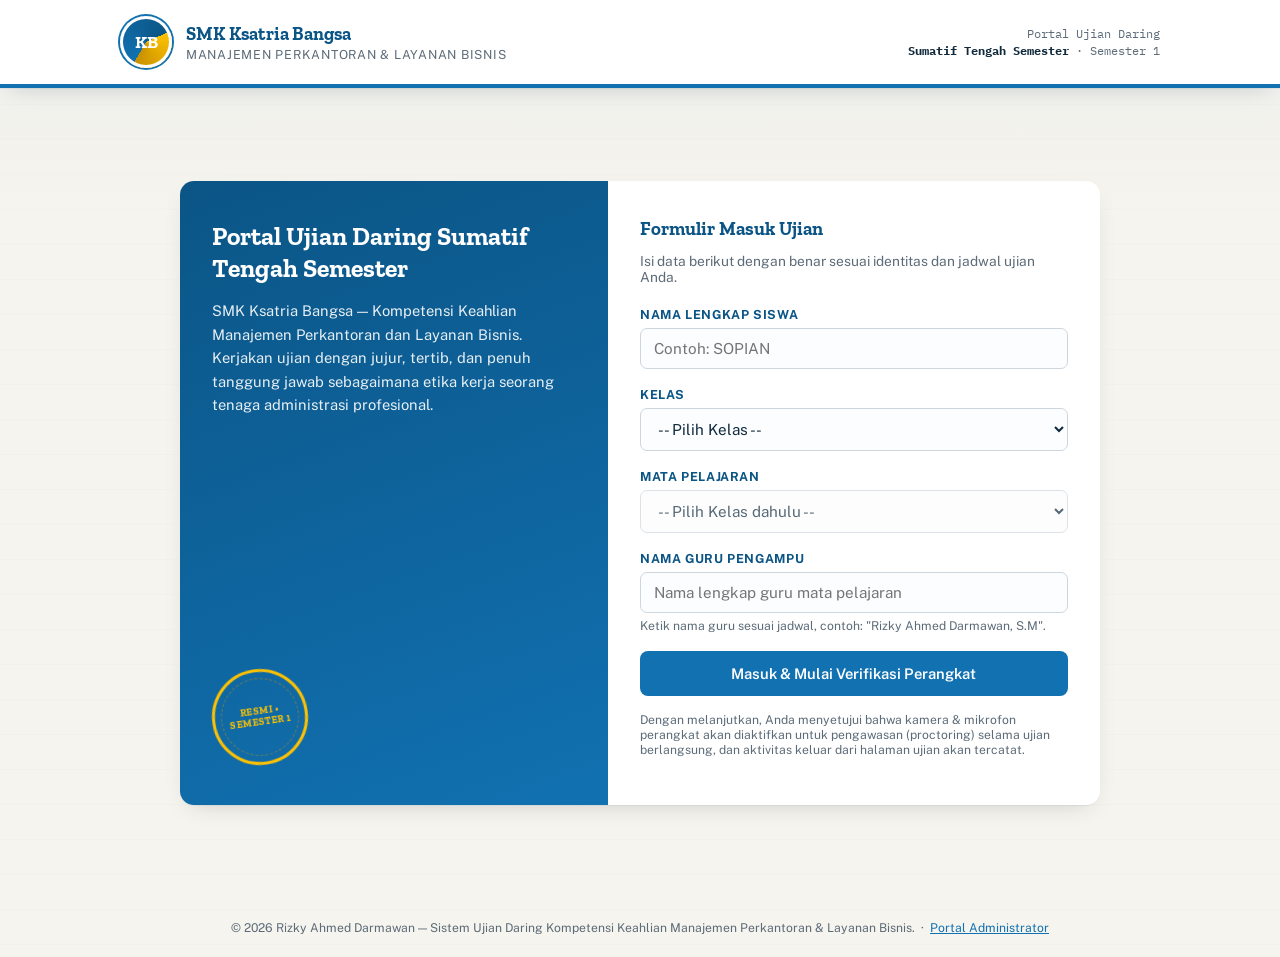
<file: index.html>
<!DOCTYPE html>
<html lang="id">
<head>
<meta charset="UTF-8">
<meta name="viewport" content="width=device-width, initial-scale=1.0, maximum-scale=1.0, user-scalable=no">
<title>Portal Ujian Daring — SMK Ksatria Bangsa</title>
<meta name="description" content="Portal Sumatif Tengah Semester — Kompetensi Keahlian Manajemen Perkantoran dan Layanan Bisnis, SMK Ksatria Bangsa">
<link rel="stylesheet" href="style.css">
</head>
<body>

<header class="letterhead">
  <div class="letterhead-inner">
    <div class="letterhead-brand">
      <div class="letterhead-crest"><span>KB</span></div>
      <div class="letterhead-text">
        <h1>SMK Ksatria Bangsa</h1>
        <p>Manajemen Perkantoran &amp; Layanan Bisnis</p>
      </div>
    </div>
    <div class="letterhead-doc">
      Portal Ujian Daring<br>
      <b>Sumatif Tengah Semester</b> · Semester 1
    </div>
  </div>
</header>

<main id="app" class="page-wrap"></main>

<footer class="footer-note">
  &copy; <span id="yr"></span> Rizky Ahmed Darmawan — Sistem Ujian Daring Kompetensi Keahlian Manajemen Perkantoran &amp; Layanan Bisnis.
  &nbsp;·&nbsp; <a href="admin.html">Portal Administrator</a>
</footer>

<script>document.getElementById("yr").textContent = new Date().getFullYear();</script>
<script src="firebase-config.js"></script>
<script src="cloud.js"></script>
<script src="data.js"></script>
<script src="db.js"></script>
<script src="shared.js"></script>
<script src="app.js"></script>
</body>
</html>
</file>
<file: style.css>
/* ============================================================
   SMK KSATRIA BANGSA — PORTAL UJIAN DARING
   Identitas visual: Manajemen Perkantoran & Layanan Bisnis (OTKP)
   Konsep: dokumen resmi kantor — kop surat, cap/stempel tinta,
   tabel ledger administrasi, tab folder arsip.
   ============================================================ */

@import url('https://fonts.googleapis.com/css2?family=Zilla+Slab:wght@500;600;700&family=Public+Sans:wght@400;500;600;700&family=IBM+Plex+Mono:wght@500;600&display=swap');

:root{
  --c-primary:#1171b1;
  --c-primary-dark:#0b5586;
  --c-primary-light:#e7f2fa;
  --c-accent:#fcc102;
  --c-accent-dark:#c99000;
  --c-ink:#10293c;
  --c-paper:#f6f4ee;
  --c-paper-line:#dcd6c5;
  --c-card:#ffffff;
  --c-muted:#5c6b78;
  --c-danger:#c0392b;
  --c-danger-bg:#fdecea;
  --c-success:#1e7e45;
  --c-success-bg:#e8f6ee;
  --font-display:'Zilla Slab', Georgia, serif;
  --font-body:'Public Sans', -apple-system, Segoe UI, sans-serif;
  --font-mono:'IBM Plex Mono', 'Courier New', monospace;
  --radius:10px;
  --shadow-doc: 0 1px 0 rgba(16,41,60,.05), 0 8px 24px -12px rgba(16,41,60,.25);
}

/* ---------- ANIMASI ---------- */
@keyframes fadeInUp{from{opacity:0;transform:translateY(10px);}to{opacity:1;transform:translateY(0);}}
@keyframes fadeIn{from{opacity:0;}to{opacity:1;}}
@keyframes stampIn{0%{opacity:0;transform:rotate(-8deg) scale(2.1);}55%{opacity:1;transform:rotate(-10deg) scale(.94);}100%{opacity:1;transform:rotate(-8deg) scale(1);}}
@keyframes popCheck{0%{transform:scale(.75);}60%{transform:scale(1.12);}100%{transform:scale(1);}}
@keyframes crestSpin{from{transform:rotate(0deg);}to{transform:rotate(360deg);}}
@keyframes pulse{0%,100%{opacity:1;}50%{opacity:.55;}}
@keyframes alarmFlash{0%{opacity:0;}15%{opacity:1;}100%{opacity:0;}}

@media (prefers-reduced-motion: reduce){
  *,*::before,*::after{animation-duration:0.001ms !important;animation-iteration-count:1 !important;transition-duration:0.001ms !important;}
}

*{box-sizing:border-box;}
html,body{margin:0;padding:0;}
body{
  font-family:var(--font-body);
  background:
    linear-gradient(180deg, rgba(17,113,177,.04), transparent 220px),
    repeating-linear-gradient(180deg, transparent 0, transparent 34px, rgba(17,113,177,.035) 35px),
    var(--c-paper);
  color:var(--c-ink);
  min-height:100vh;
  -webkit-font-smoothing:antialiased;
}
img,video{max-width:100%;}
button{font-family:inherit;}
a{color:var(--c-primary);}

.container{max-width:1080px;margin:0 auto;padding:0 20px;}

/* ---------- KOP SURAT / LETTERHEAD ---------- */
.letterhead{
  background:var(--c-card);
  border-bottom:4px solid var(--c-primary);
  box-shadow:var(--shadow-doc);
  animation:fadeIn .4s ease both;
}
.letterhead-crest{transition:transform .5s ease;}
.letterhead-crest:hover{transform:rotate(360deg);}
.letterhead-inner{
  max-width:1080px;margin:0 auto;padding:16px 20px;
  display:flex;align-items:center;gap:16px;justify-content:space-between;flex-wrap:wrap;
}
.letterhead-brand{display:flex;align-items:center;gap:14px;}
.letterhead-crest{
  width:52px;height:52px;border-radius:50%;
  background:conic-gradient(from 210deg, var(--c-primary), var(--c-primary-dark) 60%, var(--c-accent) 60%, var(--c-accent-dark));
  display:flex;align-items:center;justify-content:center;flex-shrink:0;
  box-shadow:inset 0 0 0 3px #fff, 0 0 0 2px var(--c-primary);
}
.letterhead-crest span{font-family:var(--font-display);font-weight:700;color:#fff;font-size:18px;}
.letterhead-text h1{
  margin:0;font-family:var(--font-display);font-size:1.15rem;font-weight:700;color:var(--c-primary-dark);
  letter-spacing:.2px;
}
.letterhead-text p{margin:2px 0 0;font-size:.78rem;color:var(--c-muted);text-transform:uppercase;letter-spacing:.06em;}
.letterhead-doc{
  font-family:var(--font-mono);font-size:.72rem;color:var(--c-muted);text-align:right;line-height:1.5;
}
.letterhead-doc b{color:var(--c-ink);}
@media (max-width:640px){
  .letterhead-inner{padding:12px 14px;gap:10px;justify-content:center;text-align:center;}
  .letterhead-brand{gap:10px;}
  .letterhead-crest{width:42px;height:42px;}
  .letterhead-crest span{font-size:15px;}
  .letterhead-text h1{font-size:.98rem;}
  .letterhead-text p{font-size:.66rem;}
  .letterhead-doc{font-size:.66rem;text-align:center;width:100%;}
}

/* ---------- SEAL / STAMP BADGE (signature element) ---------- */
.seal{
  --seal-color: var(--c-primary);
  display:inline-flex;align-items:center;justify-content:center;
  width:96px;height:96px;border-radius:50%;
  border:3px solid var(--seal-color);
  position:relative;flex-shrink:0;
  transform:rotate(-8deg);
  color:var(--seal-color);
  font-family:var(--font-display);
  text-align:center;
  animation:stampIn .45s cubic-bezier(.34,1.56,.64,1) both;
}
.seal::before{
  content:"";position:absolute;inset:6px;border:1px dashed var(--seal-color);border-radius:50%;opacity:.55;
}
.seal-label{font-size:.62rem;font-weight:700;text-transform:uppercase;letter-spacing:.05em;line-height:1.15;padding:0 8px;}
.seal.danger{--seal-color:var(--c-danger);}
.seal.success{--seal-color:var(--c-success);}
.seal.accent{--seal-color:var(--c-accent-dark);}

/* ---------- LAYOUT SHELLS ---------- */
.page-wrap{min-height:calc(100vh - 90px);display:flex;flex-direction:column;}
.card{
  background:var(--c-card);border-radius:var(--radius);box-shadow:var(--shadow-doc);
  border:1px solid #e7e2d3;
  animation:fadeInUp .35s ease both;
}
.doc-card{padding:28px;position:relative;}
.doc-card::before{
  content:"";position:absolute;top:0;left:28px;right:28px;height:0;
  border-top:2px solid var(--c-paper-line);
}

/* ---------- BUTTONS ---------- */
.btn{
  display:inline-flex;align-items:center;justify-content:center;gap:8px;
  font-family:var(--font-body);font-weight:600;font-size:.92rem;
  padding:12px 22px;border-radius:8px;border:2px solid transparent;
  cursor:pointer;transition:transform .12s ease, box-shadow .12s ease, background .15s ease;
  text-decoration:none;
}
.btn:hover{transform:translateY(-1px);box-shadow:0 4px 12px rgba(16,41,60,.15);}
.btn:active{transform:translateY(1px);box-shadow:none;}
.btn-primary{background:var(--c-primary);color:#fff;}
.btn-primary:hover{background:var(--c-primary-dark);}
.btn-accent{background:var(--c-accent);color:#3a2c00;}
.btn-accent:hover{background:var(--c-accent-dark);color:#fff;}
.btn-outline{background:transparent;border-color:var(--c-primary);color:var(--c-primary);}
.btn-outline:hover{background:var(--c-primary-light);}
.btn-danger{background:var(--c-danger);color:#fff;}
.btn-ghost{background:transparent;color:var(--c-muted);border-color:transparent;}
.btn-ghost:hover{color:var(--c-ink);}
.btn-sm{padding:7px 14px;font-size:.8rem;border-radius:6px;}
.btn:disabled{opacity:.5;cursor:not-allowed;}
.btn-block{width:100%;}

/* ---------- FORM ---------- */
.field{margin-bottom:18px;}
.field label{
  display:block;font-size:.78rem;font-weight:700;color:var(--c-primary-dark);
  text-transform:uppercase;letter-spacing:.05em;margin-bottom:6px;
}
.field input, .field select, .field textarea{
  width:100%;padding:11px 13px;border:1.5px solid #cdd6dd;border-radius:7px;
  font-family:var(--font-body);font-size:.95rem;background:#fcfdfe;color:var(--c-ink);
}
.field input:focus, .field select:focus, .field textarea:focus{
  outline:none;border-color:var(--c-primary);box-shadow:0 0 0 3px var(--c-primary-light);
}
.field-hint{font-size:.76rem;color:var(--c-muted);margin-top:5px;}
.field-error{font-size:.78rem;color:var(--c-danger);margin-top:5px;font-weight:600;}

/* ---------- LOGIN ---------- */
.login-shell{
  flex:1;display:flex;align-items:center;justify-content:center;padding:32px 16px;
}
.login-grid{display:grid;grid-template-columns:1fr 1.15fr;gap:0;max-width:920px;width:100%;border-radius:14px;overflow:hidden;box-shadow:var(--shadow-doc);}
.login-side{
  background:linear-gradient(160deg, var(--c-primary-dark), var(--c-primary));
  color:#fff;padding:40px 32px;display:flex;flex-direction:column;justify-content:space-between;
}
.login-side h2{font-family:var(--font-display);font-size:1.6rem;line-height:1.25;margin:0 0 12px;}
.login-side p{opacity:.9;font-size:.92rem;line-height:1.6;}
.login-side .stamp-mini{margin-top:auto;}
.login-form-panel{background:#fff;padding:36px 32px;}
.login-form-panel h3{font-family:var(--font-display);margin:0 0 4px;color:var(--c-primary-dark);}
.login-form-panel .sub{color:var(--c-muted);font-size:.86rem;margin-bottom:22px;}
@media (max-width:760px){
  .login-grid{grid-template-columns:1fr;}
  .login-side{padding:28px 24px;}
}
@media (max-width:420px){
  .login-shell{padding:16px 10px;}
  .login-side{padding:20px 18px;}
  .login-side h2{font-size:1.3rem;}
  .login-form-panel{padding:22px 18px;}
}

/* ---------- EXAM TOP BAR ---------- */
.exam-bar{
  position:sticky;top:0;z-index:40;background:var(--c-primary-dark);color:#fff;
  box-shadow:0 2px 10px rgba(0,0,0,.15);
}
.exam-bar-inner{
  max-width:1080px;margin:0 auto;padding:10px 20px;display:flex;align-items:center;justify-content:space-between;gap:14px;flex-wrap:wrap;
}
.exam-meta{font-size:.82rem;line-height:1.4;}
.exam-meta b{font-family:var(--font-display);font-size:.95rem;}
.timer-box{
  font-family:var(--font-mono);font-size:1.35rem;font-weight:600;
  background:rgba(255,255,255,.12);border:1.5px solid var(--c-accent);
  padding:6px 16px;border-radius:8px;letter-spacing:.03em;
}
.timer-box.warn{background:var(--c-danger);border-color:#fff;animation:pulse 1s infinite;}
.strike-box{font-size:.75rem;background:rgba(252,193,2,.18);border:1px solid var(--c-accent);padding:5px 10px;border-radius:6px;}
@media (max-width:640px){
  .exam-bar-inner{padding:8px 12px;justify-content:center;text-align:center;}
  .exam-meta{width:100%;text-align:center;order:2;}
  .timer-box{font-size:1.1rem;padding:5px 12px;}
}

/* ---------- QUESTION NAV (folder tabs concept applied as pill grid) ---------- */
.qnav{display:flex;flex-wrap:wrap;gap:8px;margin-bottom:20px;}
.qnav button{
  width:36px;height:36px;border-radius:6px;border:1.5px solid #cdd6dd;background:#fff;
  font-family:var(--font-mono);font-size:.82rem;font-weight:600;color:var(--c-muted);cursor:pointer;
}
.qnav button.answered{border-color:var(--c-success);background:var(--c-success-bg);color:var(--c-success);animation:popCheck .22s ease;}
.qnav button.current{border-color:var(--c-primary);background:var(--c-primary);color:#fff;}
@media (max-width:480px){
  .qnav button{width:40px;height:40px;font-size:.85rem;}
  .opt{padding:13px 14px;}
}

/* ---------- FOLDER TABS (section switch: PG / Essay) ---------- */
.folder-tabs{display:flex;gap:4px;margin-bottom:0;}
.folder-tab{
  padding:10px 22px;font-weight:700;font-size:.85rem;color:var(--c-muted);
  background:#eee9da;border:1px solid var(--c-paper-line);border-bottom:none;
  border-radius:8px 8px 0 0;cursor:pointer;position:relative;top:1px;
  transition:background .18s ease, color .18s ease;
}
.folder-tab.active{background:#fff;color:var(--c-primary-dark);border-color:#e7e2d3;animation:fadeIn .25s ease;}

/* ---------- QUESTION CARD ---------- */
.qcard{margin-bottom:20px;}
.qcard .qnum, .essay-review .qnum{
  display:inline-block;font-family:var(--font-mono);font-weight:700;color:#fff;background:var(--c-primary);
  width:30px;height:30px;line-height:30px;text-align:center;border-radius:50%;margin-right:10px;font-size:.85rem;
}
.qtext{font-size:1rem;line-height:1.55;margin:12px 0 16px;font-weight:500;}
.opt{
  display:flex;align-items:flex-start;gap:10px;padding:11px 14px;border:1.5px solid #e2e6ea;border-radius:8px;
  margin-bottom:9px;cursor:pointer;transition:border-color .12s, background .12s;
}
.opt:hover{border-color:var(--c-primary);}
.opt.selected{border-color:var(--c-primary);background:var(--c-primary-light);}
.opt input{margin-top:3px;accent-color:var(--c-primary);}
.opt .opt-letter{font-family:var(--font-mono);font-weight:700;color:var(--c-primary-dark);width:18px;flex-shrink:0;}
.essay-label{
  font-size:.76rem;font-weight:700;color:var(--c-primary-dark);text-transform:uppercase;
  letter-spacing:.05em;margin:2px 0 8px;display:flex;align-items:center;gap:6px;
}
.essay-hint{font-size:.78rem;color:var(--c-muted);margin:-2px 0 10px;}
textarea.essay-input{
  display:block;width:100%;min-height:190px;resize:vertical;line-height:1.65;
  padding:14px 16px;border:1.5px solid #cdd6dd;border-radius:8px;
  font-family:var(--font-body);font-size:.95rem;color:var(--c-ink);background:#fcfdfe;
  transition:border-color .12s ease, box-shadow .12s ease;
}
textarea.essay-input:focus{outline:none;border-color:var(--c-primary);box-shadow:0 0 0 3px var(--c-primary-light);}
textarea.essay-input::placeholder{color:#9aa5ad;}
.word-count{font-size:.75rem;color:var(--c-muted);text-align:right;margin-top:6px;}
.word-count.low{color:var(--c-accent-dark);font-weight:600;}

/* ---------- ESSAY REVIEW (admin: hasil ujian & bank soal) ---------- */
.essay-review{border:1.5px solid #e2e6ea;border-radius:10px;padding:16px 18px;margin-bottom:14px;background:#fff;}
.essay-review .eq-head{display:flex;align-items:flex-start;justify-content:space-between;gap:12px;flex-wrap:wrap;margin-bottom:10px;}
.essay-review .eq-question{font-weight:700;flex:1;min-width:220px;line-height:1.45;}
.essay-answer-box{
  background:#faf8f1;border:1px solid #eee6d6;border-radius:8px;padding:12px 14px;
  white-space:pre-wrap;font-size:.92rem;line-height:1.6;margin-bottom:10px;color:var(--c-ink);
}
.essay-answer-box.empty{color:var(--c-muted);font-style:italic;}
.essay-meta-row{display:flex;gap:16px;flex-wrap:wrap;font-size:.78rem;color:var(--c-muted);}
.essay-meta-row b{color:var(--c-ink);}
.score-pill{
  display:inline-flex;align-items:center;gap:5px;font-family:var(--font-mono);font-weight:700;
  font-size:.85rem;padding:5px 12px;border-radius:999px;white-space:nowrap;flex-shrink:0;
}
.score-pill.ok{background:var(--c-success-bg);color:var(--c-success);}
.score-pill.warn{background:#fff4d9;color:#8a6600;}
.score-pill.danger{background:var(--c-danger-bg);color:var(--c-danger);}

/* ---------- PROCTOR WIDGET ---------- */
.proctor-cam{
  position:fixed;bottom:18px;right:18px;width:150px;z-index:60;
  border:3px solid var(--c-accent);border-radius:10px;overflow:hidden;background:#000;box-shadow:0 6px 20px rgba(0,0,0,.35);
}
.proctor-cam video{display:block;width:100%;height:110px;object-fit:cover;}
.proctor-cam .rec-badge{
  position:absolute;top:6px;left:6px;background:rgba(192,57,43,.9);color:#fff;font-size:.65rem;font-weight:700;
  padding:2px 7px;border-radius:20px;display:flex;align-items:center;gap:4px;
}
.rec-dot{width:7px;height:7px;background:#fff;border-radius:50%;animation:pulse 1.1s infinite;}
.proctor-cam .mic-badge{
  position:absolute;bottom:6px;left:6px;right:6px;background:rgba(16,41,60,.72);color:#fff;
  font-size:.6rem;font-weight:600;padding:3px 6px;border-radius:6px;text-align:center;line-height:1.3;
}
@media (max-width:600px){.proctor-cam{width:100px;}.proctor-cam video{height:74px;}}

/* ---------- ALARM (deteksi kecurangan: pindah tab / copy-paste) ---------- */
.alarm-flash{
  position:fixed;inset:0;z-index:120;background:rgba(192,57,43,.35);
  pointer-events:none;animation:alarmFlash .6s ease-out;
}

/* ---------- MODAL (warning / confirm) ---------- */
.modal-overlay{
  position:fixed;inset:0;background:rgba(16,41,60,.72);z-index:100;
  display:flex;align-items:center;justify-content:center;padding:20px;
}
.modal-box{background:#fff;border-radius:12px;max-width:440px;width:100%;padding:28px;text-align:center;box-shadow:0 20px 60px rgba(0,0,0,.35);}
.modal-box .seal{margin:0 auto 14px;}
.modal-box h3{font-family:var(--font-display);margin:0 0 10px;font-size:1.25rem;}
.modal-box p{color:var(--c-muted);font-size:.92rem;line-height:1.55;margin-bottom:20px;}

/* ---------- ALERTS ---------- */
.alert{padding:12px 16px;border-radius:8px;font-size:.86rem;margin-bottom:16px;border:1.5px solid transparent;animation:fadeInUp .3s ease both;}
.alert-danger{background:var(--c-danger-bg);color:var(--c-danger);border-color:#f3c6c1;}
.alert-success{background:var(--c-success-bg);color:var(--c-success);border-color:#bfe4cd;}
.alert-info{background:var(--c-primary-light);color:var(--c-primary-dark);border-color:#c7e0f0;}

/* ---------- RESULT / LEDGER TABLE ---------- */
.ledger{width:100%;border-collapse:collapse;font-size:.88rem;}
.ledger th{
  background:var(--c-primary);color:#fff;text-align:left;padding:10px 12px;font-weight:600;
  position:sticky;top:0;
}
.ledger td{padding:9px 12px;border-bottom:1px solid #eee6d6;}
.ledger tr:nth-child(even) td{background:#faf8f1;}
.ledger tr:hover td{background:var(--c-primary-light);}
.tag{display:inline-block;padding:2px 9px;border-radius:20px;font-size:.72rem;font-weight:700;}
.tag-ok{background:var(--c-success-bg);color:var(--c-success);}
.tag-warn{background:#fff4d9;color:#8a6600;}
.tag-danger{background:var(--c-danger-bg);color:var(--c-danger);}

/* ---------- ADMIN SHELL ---------- */
.admin-shell{display:grid;grid-template-columns:220px 1fr;min-height:calc(100vh - 48px);}
.admin-nav{background:var(--c-primary-dark);color:#fff;padding:22px 14px;}
.admin-nav .brand{font-family:var(--font-display);font-size:1.05rem;margin-bottom:24px;padding:0 8px;}
.admin-nav button{
  display:flex;align-items:center;gap:10px;width:100%;text-align:left;background:transparent;border:none;
  color:#cfe3f2;padding:11px 12px;border-radius:8px;font-size:.88rem;font-weight:600;cursor:pointer;margin-bottom:4px;
  transition:background .15s ease, color .15s ease, transform .1s ease;
}
.admin-nav button.active, .admin-nav button:hover{background:rgba(255,255,255,.12);color:#fff;}
.admin-nav button.active{transform:translateX(2px);}
.admin-main{padding:26px 30px;overflow-x:auto;}
.admin-header{display:flex;justify-content:space-between;align-items:center;margin-bottom:20px;flex-wrap:wrap;gap:10px;}
.admin-header h2{font-family:var(--font-display);margin:0;color:var(--c-primary-dark);}
.stat-grid{display:grid;grid-template-columns:repeat(auto-fit,minmax(160px,1fr));gap:14px;margin-bottom:22px;}
.stat-card{background:#fff;border:1px solid #e7e2d3;border-radius:10px;padding:16px;box-shadow:var(--shadow-doc);animation:fadeInUp .35s ease both;}
.stat-card:nth-child(1){animation-delay:.02s;}
.stat-card:nth-child(2){animation-delay:.08s;}
.stat-card:nth-child(3){animation-delay:.14s;}
.stat-card:nth-child(4){animation-delay:.2s;}
.stat-card .num{font-family:var(--font-mono);font-size:1.6rem;font-weight:700;color:var(--c-primary-dark);}
.stat-card .lbl{font-size:.76rem;color:var(--c-muted);text-transform:uppercase;letter-spacing:.04em;}

@media (max-width:820px){
  .admin-shell{grid-template-columns:1fr;}
  .admin-nav{
    display:flex;overflow-x:auto;gap:6px;padding:10px 12px;
    position:sticky;top:0;z-index:30;box-shadow:0 2px 8px rgba(0,0,0,.15);
    -webkit-overflow-scrolling:touch;
  }
  .admin-nav .brand{display:none;}
  .admin-nav button{white-space:nowrap;width:auto;margin-bottom:0;min-height:40px;flex-shrink:0;}
  .admin-nav button.active{transform:none;}
  .admin-main{padding:16px;}
  .admin-header h2{font-size:1.15rem;}
}
@media (max-width:480px){
  .admin-main{padding:12px;}
  .stat-grid{grid-template-columns:repeat(2,1fr);}
}

/* ---------- MISC ---------- */
.muted{color:var(--c-muted);}
.text-center{text-align:center;}
.flex-between{display:flex;justify-content:space-between;align-items:center;gap:10px;flex-wrap:wrap;}
.mt-8{margin-top:8px;}.mt-16{margin-top:16px;}.mt-24{margin-top:24px;}.mb-16{margin-bottom:16px;}
.hidden{display:none !important;}
.footer-note{padding:22px;text-align:center;font-size:.76rem;color:var(--c-muted);}
.divider{height:1px;background:var(--c-paper-line);margin:20px 0;}
.badge-strike{display:inline-flex;align-items:center;justify-content:center;width:22px;height:22px;border-radius:50%;background:var(--c-danger);color:#fff;font-size:.7rem;font-weight:700;}
</file>
